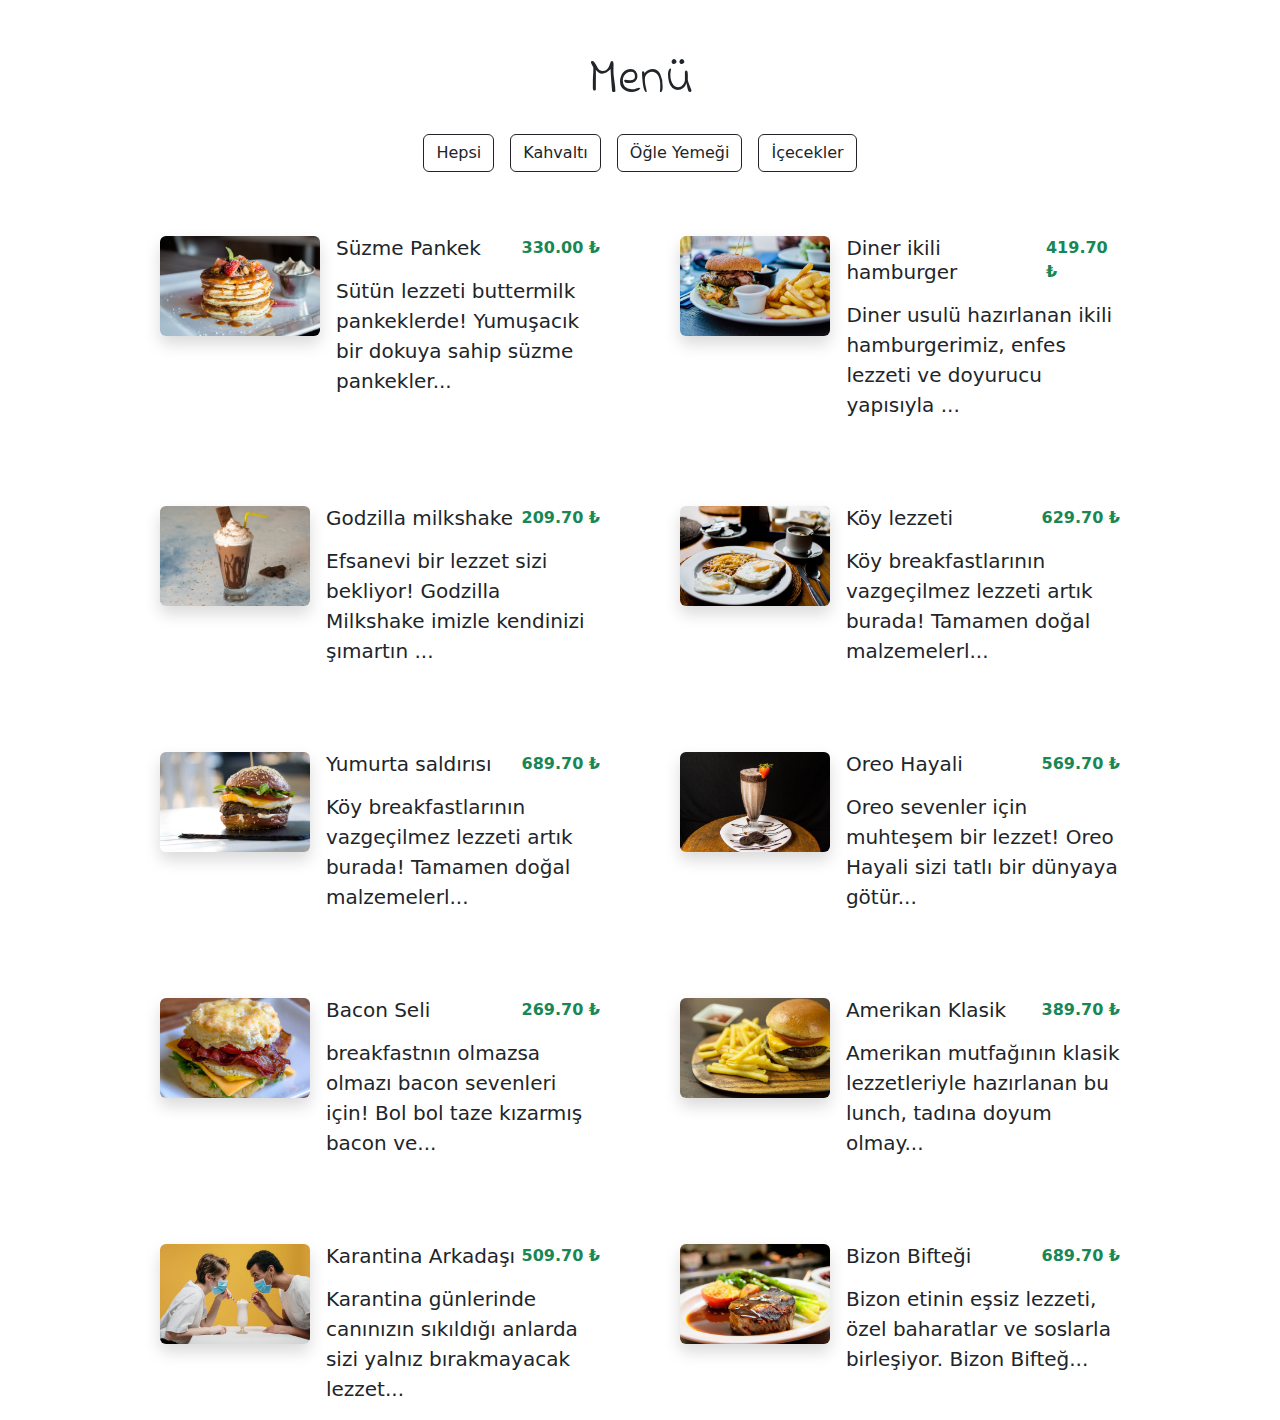
<file: index.html>
<!DOCTYPE html>
<html lang="en">
  <head>
    <meta charset="UTF-8" />
    <meta name="viewport" content="width=device-width, initial-scale=1.0" />
    <title>QR Menü</title>
    <link rel="stylesheet" href="style.css" />
    <link
      href="https://cdn.jsdelivr.net/npm/bootstrap@5.3.3/dist/css/bootstrap.min.css"
      rel="stylesheet"
      integrity="sha384-QWTKZyjpPEjISv5WaRU9OFeRpok6YctnYmDr5pNlyT2bRjXh0JMhjY6hW+ALEwIH"
      crossorigin="anonymous"
    />
  </head>
  <body>
    <h1 class="heading">Menü</h1>
    <div id="buttons" class="d-flex justify-content-center gap-3 my-4"></div>
    <div id="menu-list"></div>
    <script src="main.js" type="module"></script>
  </body>
</html>
</file>
<file: style.css>
@import url("https://fonts.googleapis.com/css2?family=Indie+Flower&family=Poppins:wght@100;200;300;400;500;700;800;900&display=swap");

body {
  font-family: "poppins";
}

.heading {
  font-family: "indie flower";
  text-align: center;
  margin-top: 50px;
  font-size: 50px;
}

#menu-list {
  display: grid;
  grid-template-columns: repeat(auto-fit, minmax(400px, 1fr));
  justify-content: center;
  padding: 40px 160px 0;
  column-gap: 80px;
  row-gap: 70px;
}

#card img {
  width: 160px;
  height: 100px;
  object-fit: cover;
}

@media (max-width: 760px) {
  #card {
    max-width: 400px;
  }
  #card img {
    width: 100%;
    height: 240px;
  }
}
</file>
